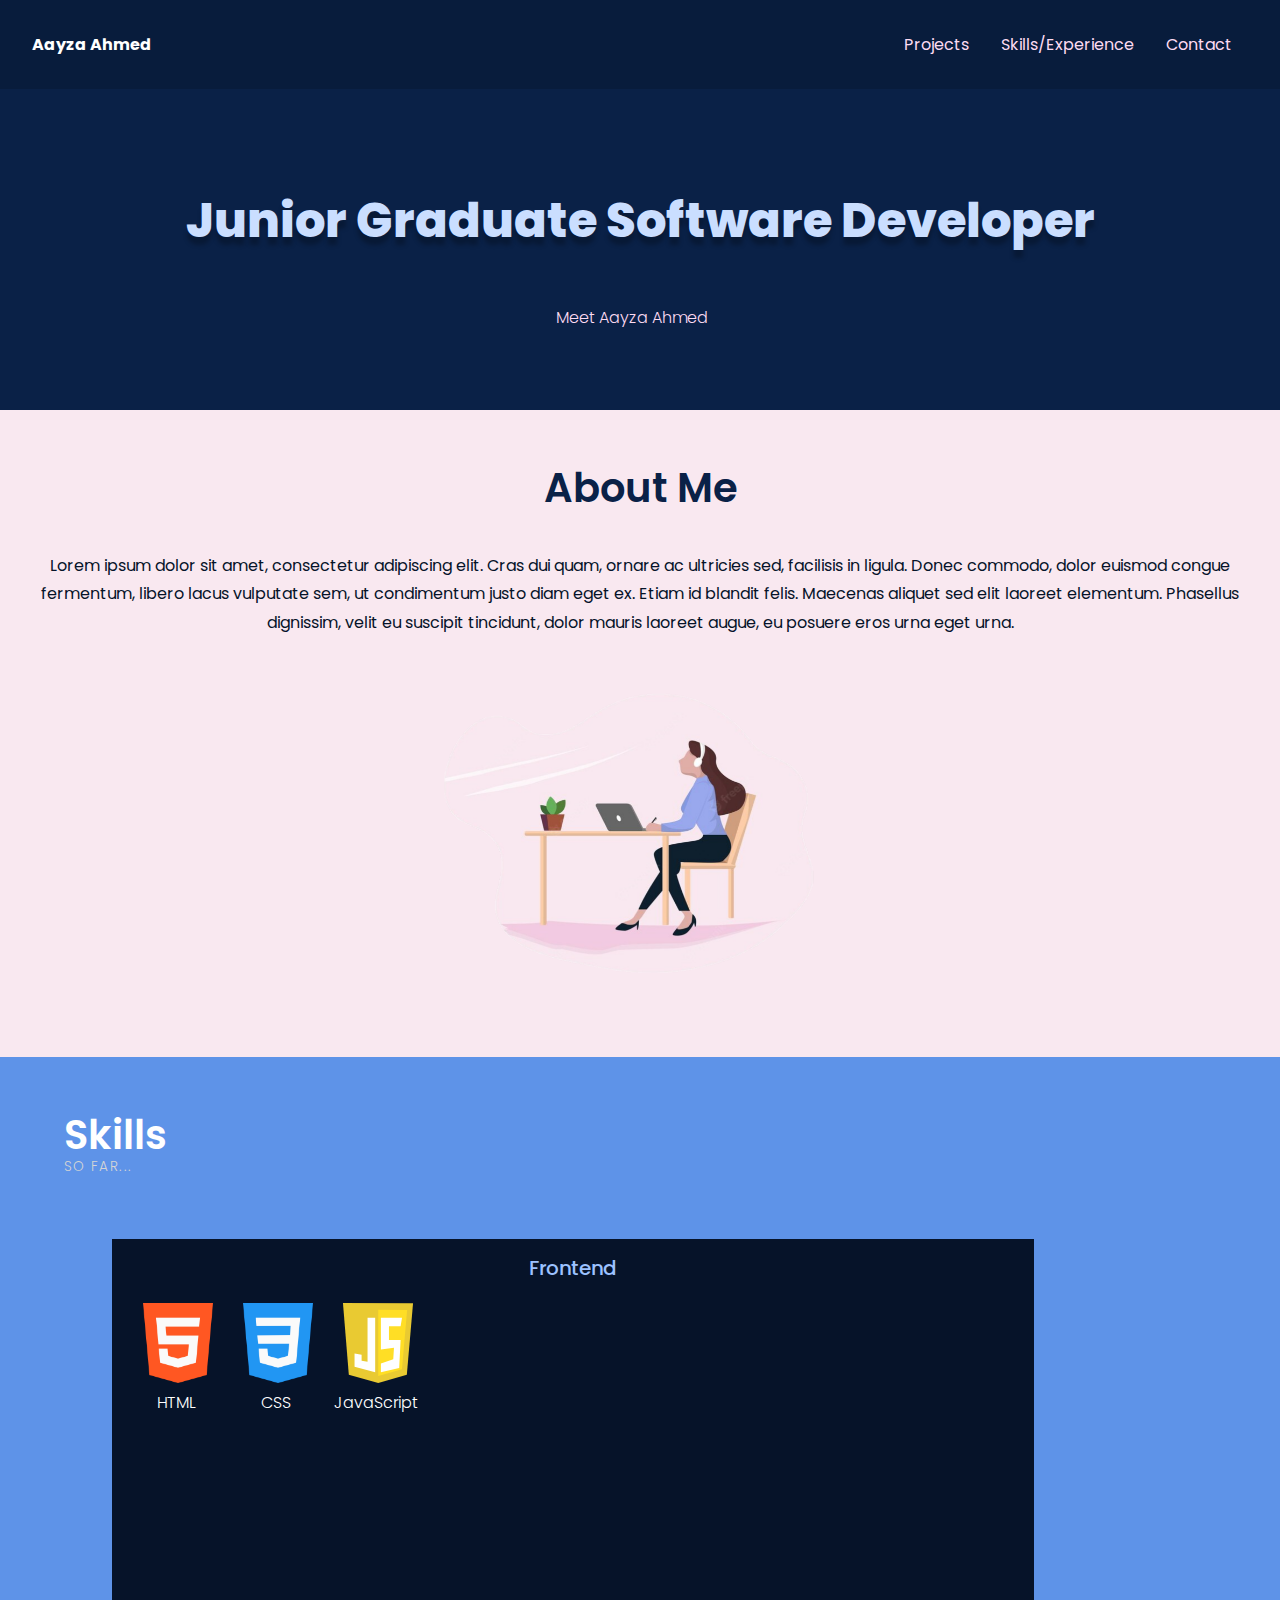
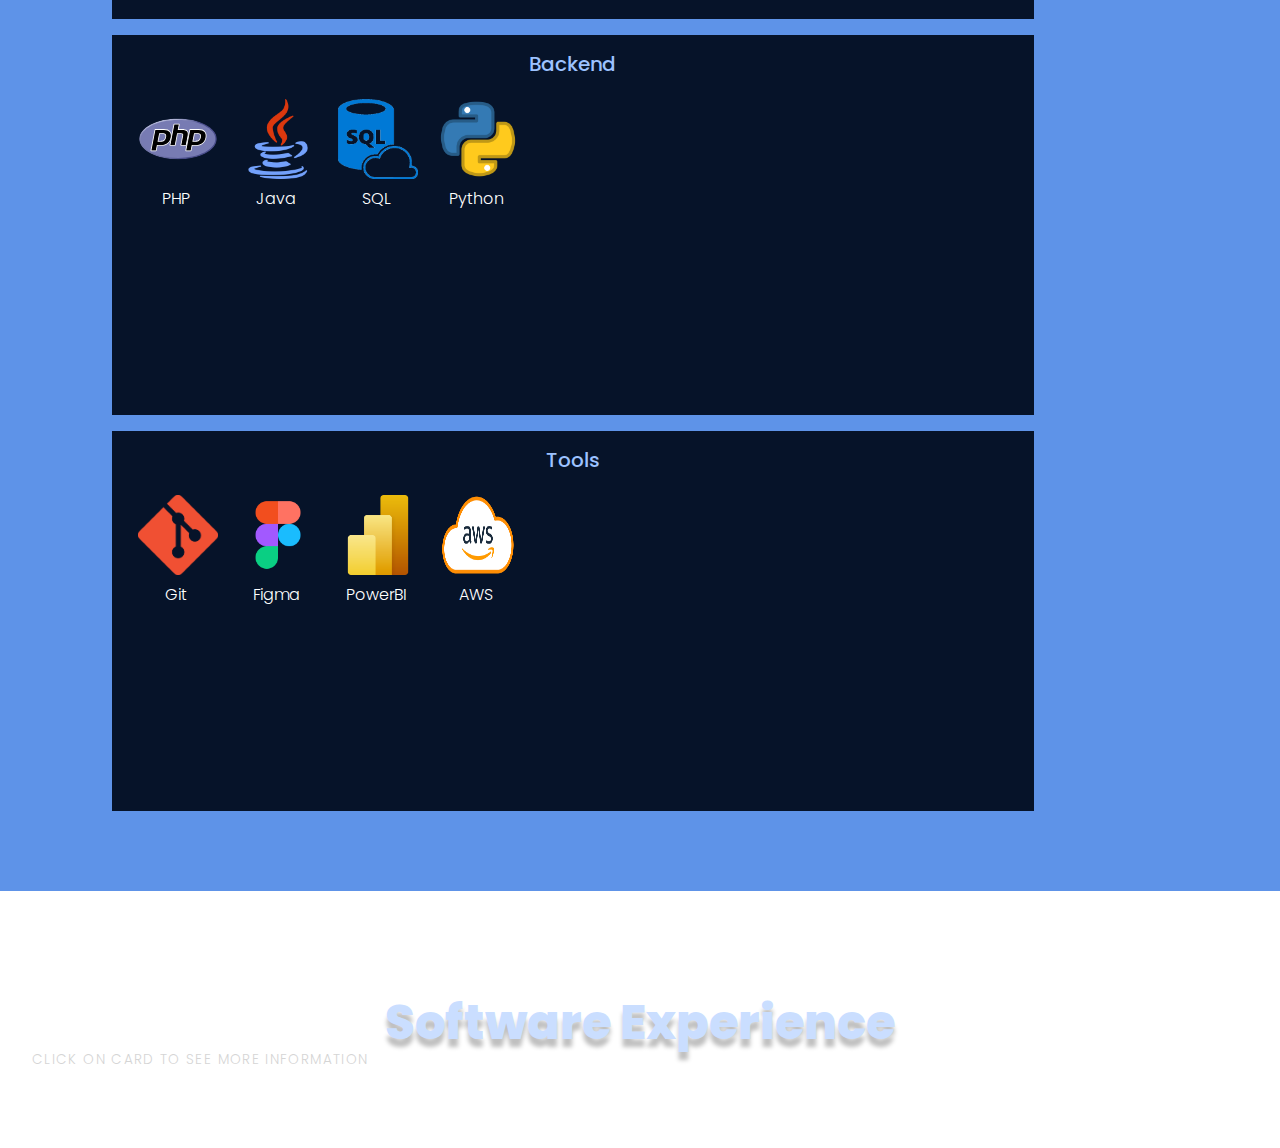
<file: index.html>
<!DOCTYPE html>
<html lang="en">
<head>
    <meta charset="UTF-8">
    <title>Aayza Ahmed</title>
    <link rel="stylesheet" href="css/main.css">
</head>
<body>

    <div class="nav-container">
        <header>
            <a href="index.html" class="logo">Aayza Ahmed</a>
        
            <nav>
                <ul>
                    <li><a href="projects.html">Projects</a></li>
                    <li><a href="skills.html">Skills/Experience</a></li>
                    <li><a href="#">Contact</a></li>
                </ul>
            </nav>
        </header>

        <div class="social-header">
            <ul>
                <li><a href="#"><img src="images/linkedn.png" alt="linkedIn"></a></li>
                <li><a href="#"><img src="images/git.png" alt="gitHub"></a></li>
                <li><a href="#"><img src="images/insta.png" alt="dribble"></a></li>
            </ul>
        </div>
    </div>

    <section class="mainHero">
        <div class="content">
            <h1>Junior Graduate Software Developer</h1>
            <div class="meet">
                <span></span>
                <p>Meet Aayza Ahmed</p>
            </div>
            </div>
    </section>


                    <section class="about">
                        <div class="left">
                            <div class="inner transition"></div>
                            <h2>About Me</h2>
                            <p class="about-text">Lorem ipsum dolor sit amet, consectetur adipiscing elit. Cras dui quam, ornare ac ultricies sed, facilisis in ligula. Donec commodo, dolor euismod congue fermentum, libero lacus vulputate sem, ut condimentum justo diam eget ex. Etiam id blandit felis. Maecenas aliquet sed elit laoreet elementum. Phasellus dignissim, velit eu suscipit tincidunt, dolor mauris laoreet augue, eu posuere eros urna eget urna.</p>
                            <img class="photoMe" src="images/graphic.png" alt="graphicOfMe">
                        </div>

                    </section>

                    <section class="knowledge">
                        <div class="skillsHero">
                            <h2>Skills</h2>
                            <p class="subtitle">So Far...</p>
                        </div>
                
                                <div class="skills-container">
                                    <ul>
                                        <li class="transition-skill">
                                            <h3>Frontend</h3>
                                            <div class="icon-container">

                                                <div class="isSkill">
                                                    <figure>
                                                        <img src="images/HTML.png" alt="HTM" class="skill">
                                                        <figcaption>HTML</figcaption>
                                                    </figure>
                                                </div>

                                                <div class="isSkill">
                                                    <figure>
                                                        <img src="images/CSS.png" alt="CSS" class="skill">
                                                        <figcaption>CSS</figcaption>
                                                    </figure>
                                                </div>

                                                <div class="isSkill">
                                                    <figure>
                                                        <img src="images/javascript1.svg" alt="JavaScript" class="skill">
                                                        <figcaption>JavaScript</figcaption>
                                                    </figure>
                                                </div>

                                            </div>
                                        </li>
                                    </ul>
                    
                                    <ul>
                                        <li class="transition-skill">
                                            <h3>Backend</h3>
                                            <div class="icon-container">

                                                <div class="isSkill">
                                                    <figure>
                                                        <img src="images/php.svg" alt="PHP" class="skill">
                                                        <figcaption>PHP</figcaption>
                                                    </figure>
                                                </div>
                                                
                                                <div class="isSkill">
                                                    <figure>
                                                        <img src="images/java.png" alt="Java" class="skill">
                                                        <figcaption>Java</figcaption>
                                                    </figure>
                                                </div>

                                                <div class="isSkill">
                                                    <figure>
                                                        <img src="images/SQL.png" alt="SQL" class="skill">
                                                        <figcaption>SQL</figcaption>
                                                    </figure>
                                                </div>

                                                <div class="isSkill">
                                                    <figure>
                                                        <img src="images/python.png" alt="Python" class="skill">
                                                        <figcaption>Python</figcaption>
                                                    </figure>
                                                </div>

                                            </div>
                                        </li>
                                    </ul>
                    
                                    <ul>
                                        <li class="transition-skill">
                                            <h3>Tools</h3> 
                                            <div class="icon-container">

                                                <div class="isSkill">
                                                    <figure>
                                                        <img src="images/gitIcon.png" alt="Git" class="skill">
                                                        <figcaption>Git</figcaption>
                                                    </figure>
                                                </div>

                                                <div class="isSkill">
                                                    <figure>
                                                        <img src="images/figma.png" alt="Figma" class="skill">
                                                        <figcaption>Figma</figcaption>
                                                    </figure>
                                                </div>

                                                <div class="isSkill">
                                                    <figure>
                                                        <img src="images/powerBi.png" alt="powerBi" class="skill">
                                                        <figcaption>PowerBI</figcaption>
                                                    </figure>
                                                </div>
                                                
                                                <div class="isSkill">
                                                    <figure>
                                                        <img src="images/AWS.png" alt="AWS" class="skill">
                                                        <figcaption>AWS</figcaption>
                                                    </figure>
                                                </div>

                                            </div>

                                        </li>
                                    </ul>
                                </div>
                        </div>
                    </section>

                    <section class="experience">
                        <h1>Software Experience</h1>
                        <p class="subtitle">Click on card to see more information</p>






                    </section>
                    

    </body>
</html>
</file>
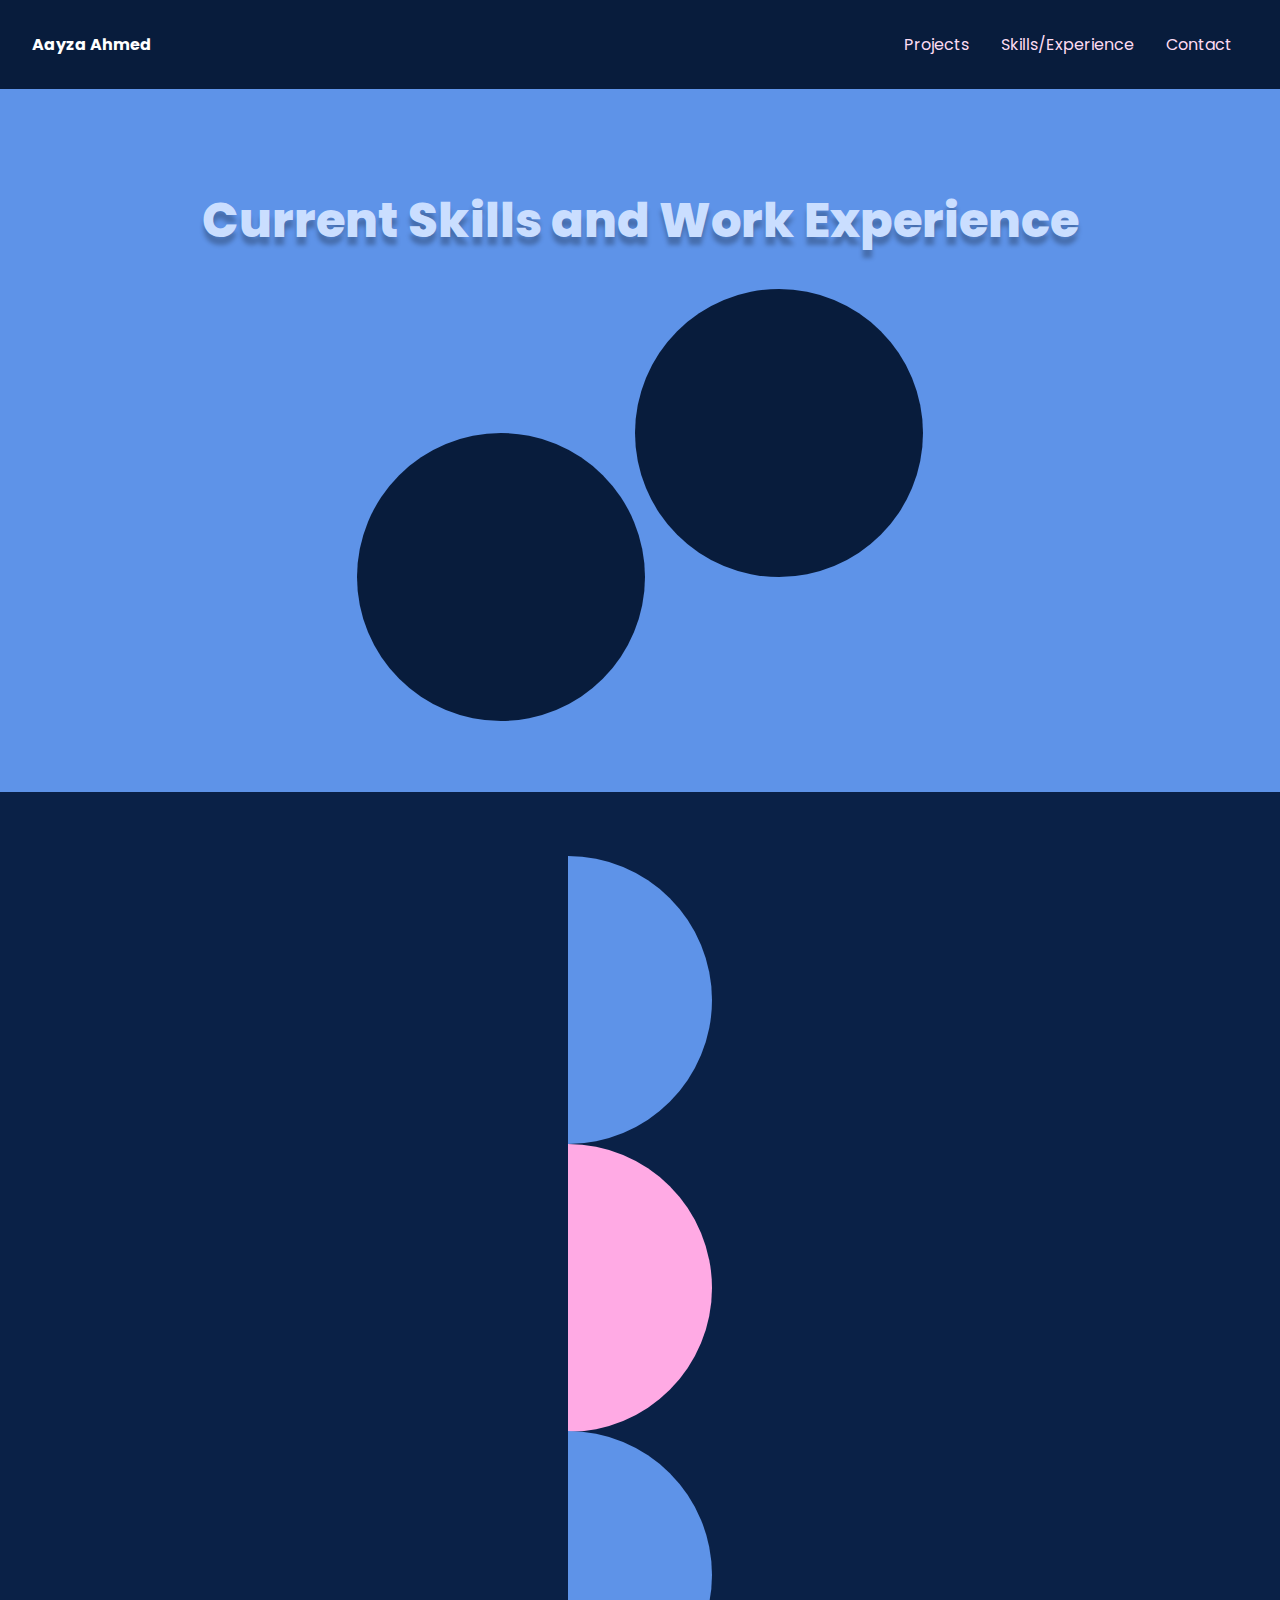
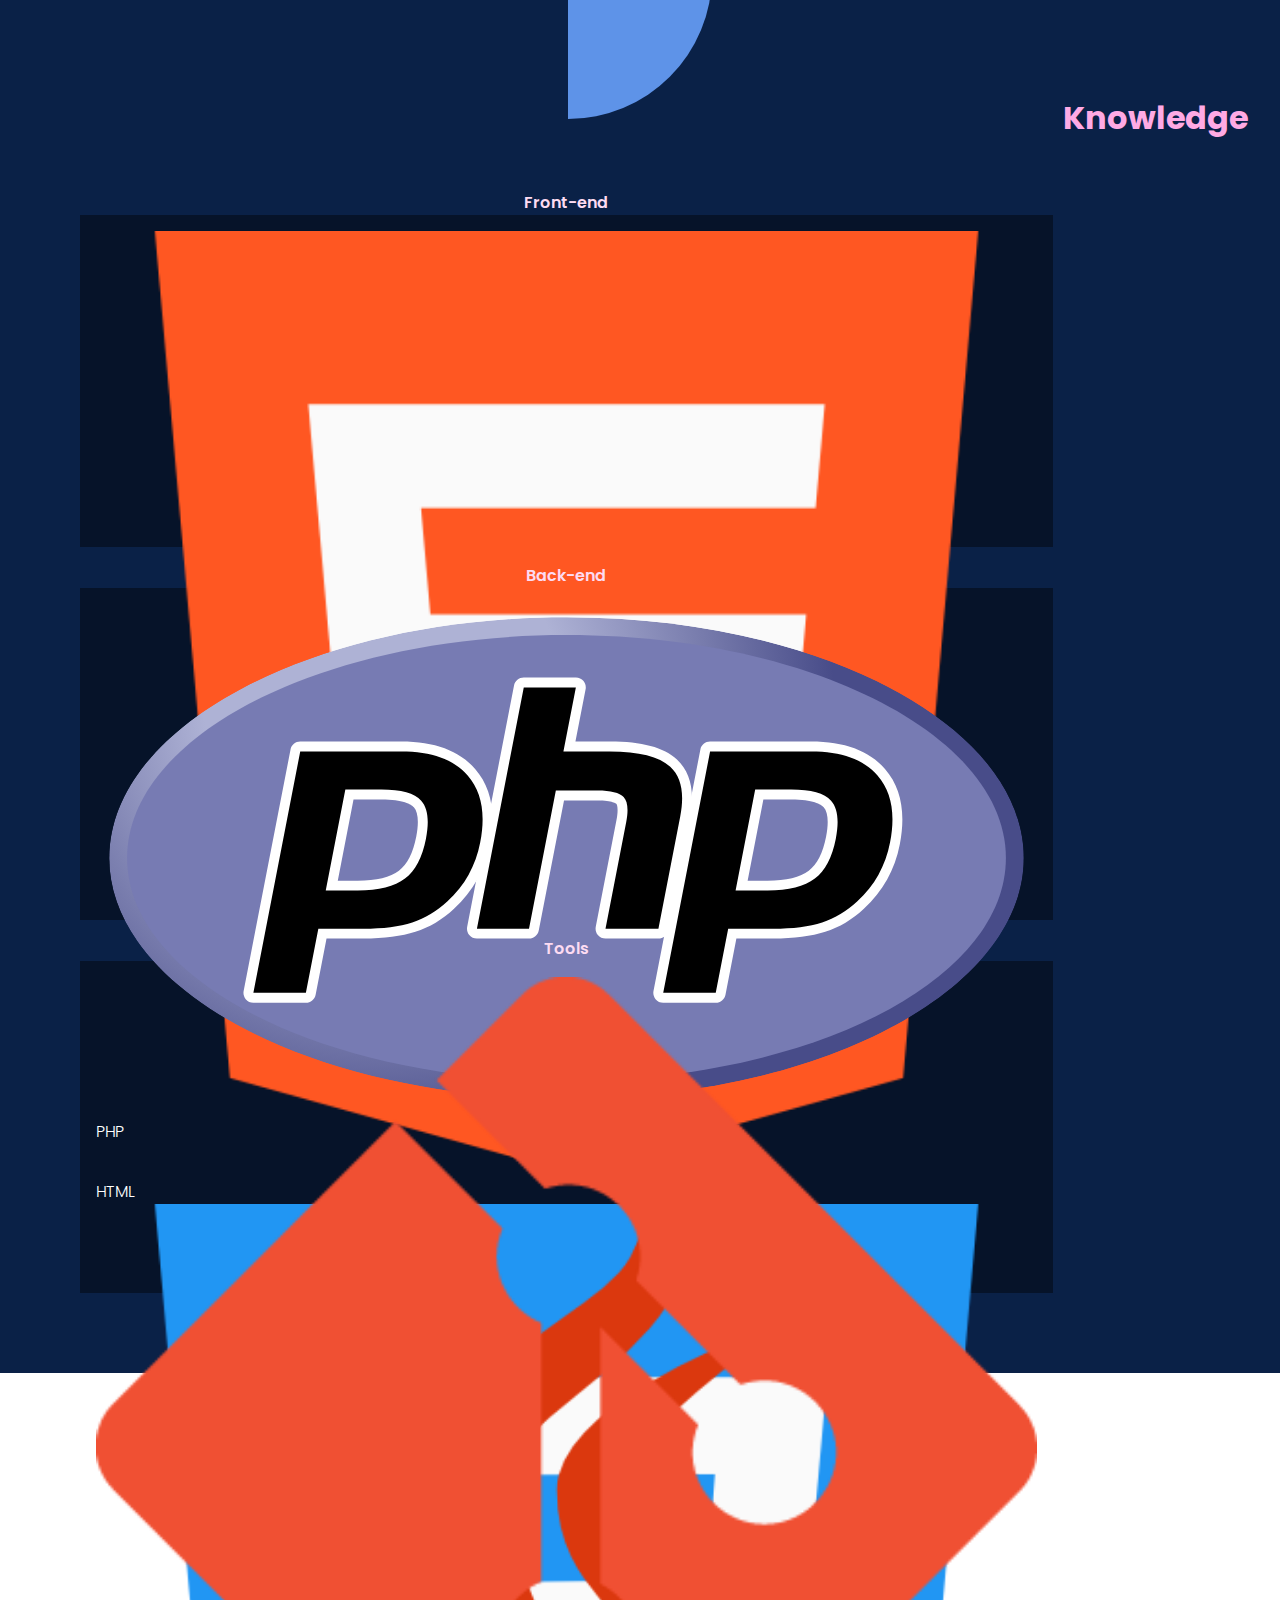
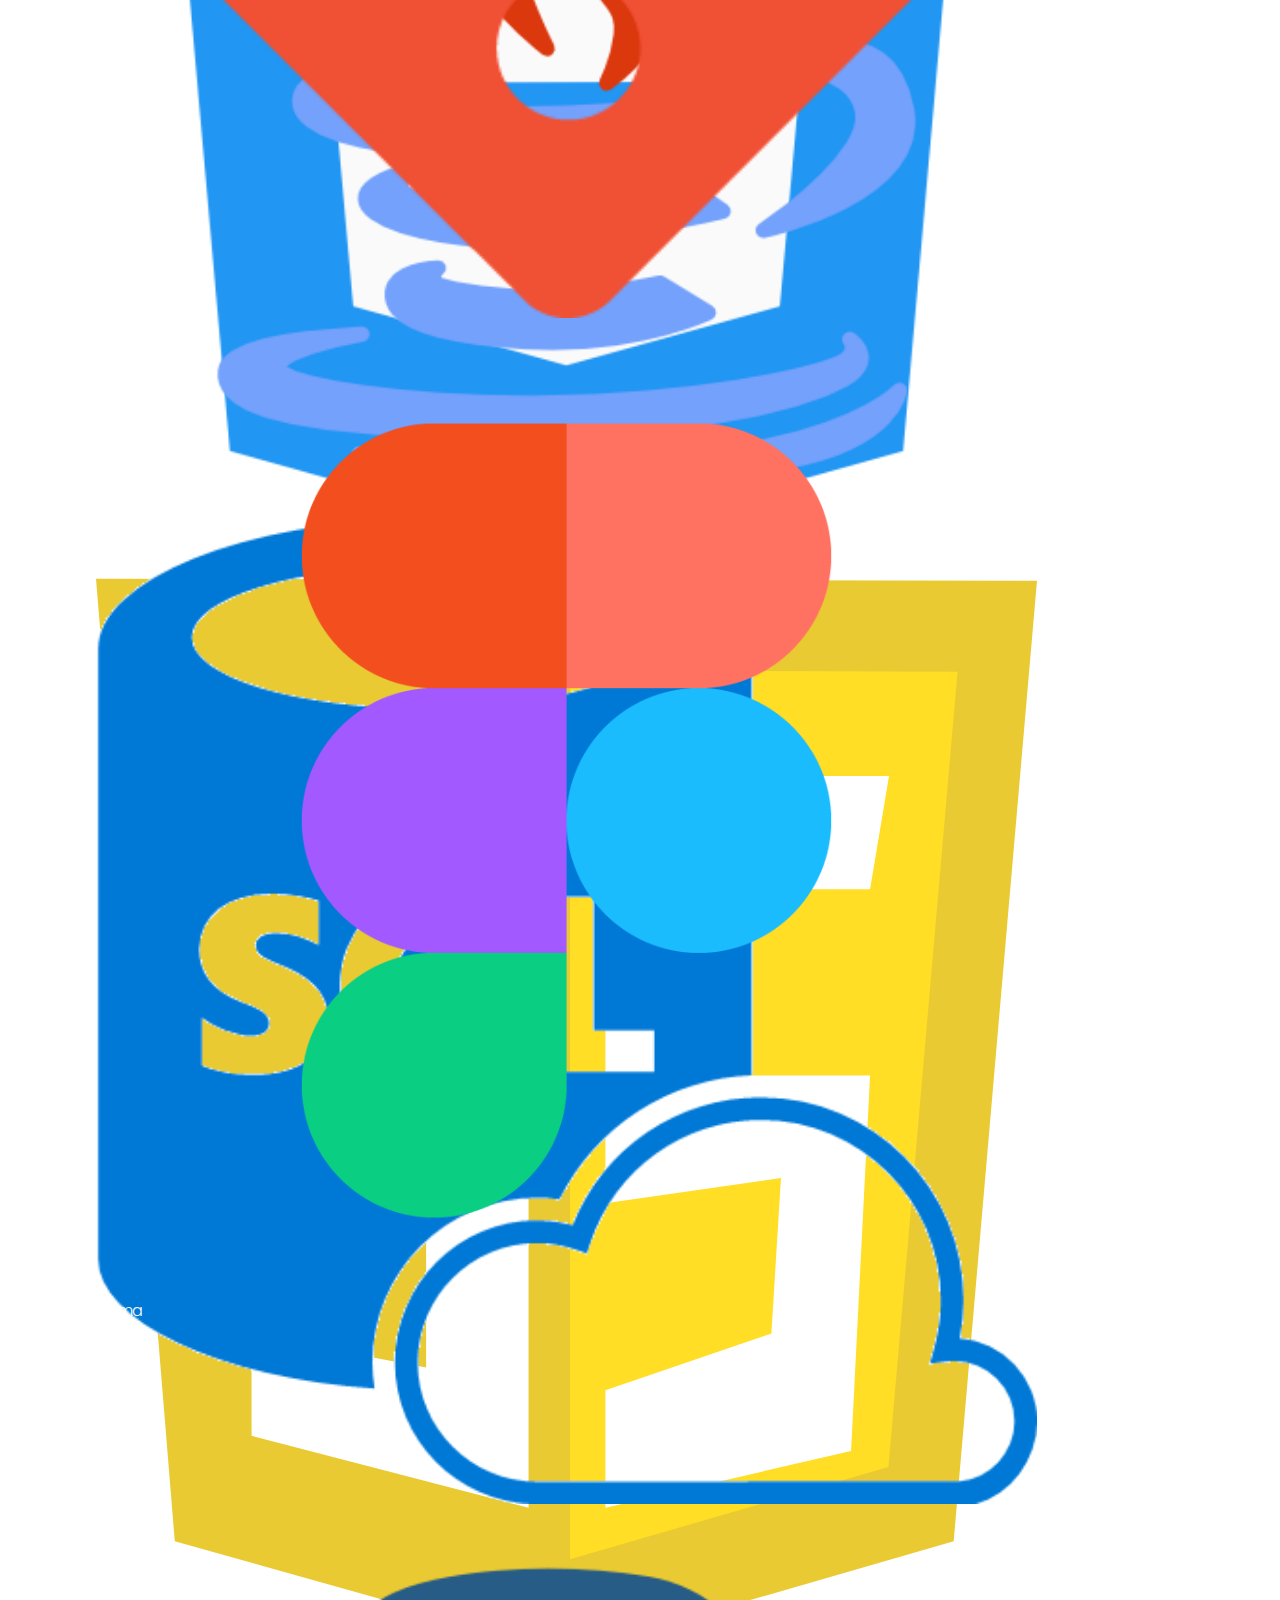
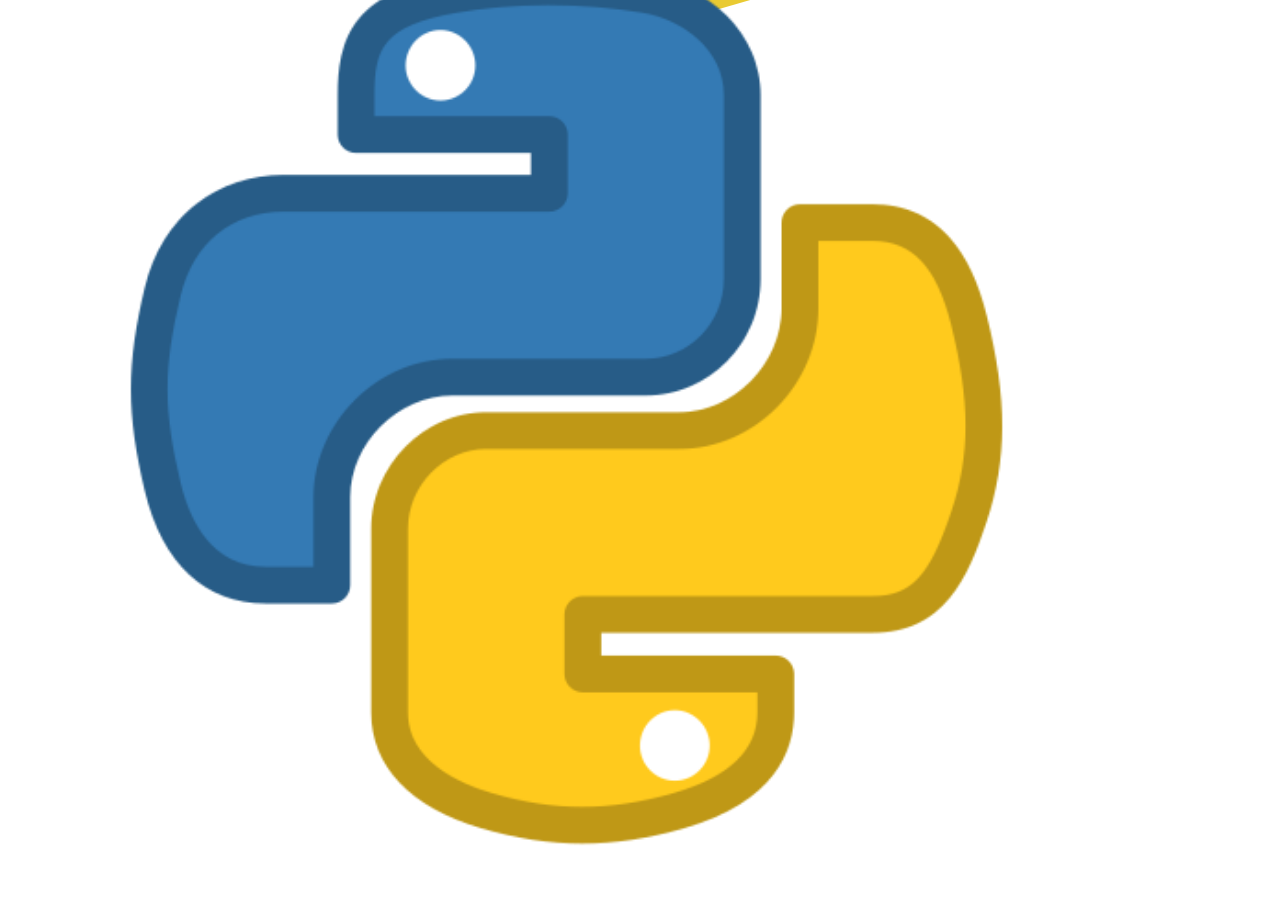
<file: skills.html>
<!DOCTYPE html>
<html lang="en">
    <head>
        <meta charset="UTF-8">
        <title>Skills/Experience</title>
        <link rel="stylesheet" href="css/main.css">
    </head>
<body>
    <div class="nav-container">
        <header>
            <a href="index.html" class="logo">Aayza Ahmed</a>
        
            <nav>
                <ul>
                    <li><a href="projects.html">Projects</a></li>
                    <li><a href="skills.html">Skills/Experience</a></li>
                    <li><a href="contact.html">Contact</a></li>
                </ul>
            </nav>
        </header>
        
        <div class="social-header">
            <ul>
                <li><a href="#"><img src="images/linkedn.png" alt="linkedIn"></a></li>
                <li><a href="#"><img src="images/git.png" alt="gitHub"></a></li>
                <li><a href="#"><img src="images/insta.png" alt="dribble"></a></li>
            </ul>
        </div>
    </div>

    <section class="knowledge">
    <div class="skillsHero">
        <h1>Current Skills and Work Experience</h1>

        <svg class="skillRightDesign" width="566" height="432" viewBox="0 0 566 432" fill="none" xmlns="http://www.w3.org/2000/svg">
            <circle cx="144" cy="288" r="144" fill="#081C3C"/>
            <circle cx="422" cy="144" r="144" fill="#081C3C"/>
            </svg>
    </div>
</section>


    <section class="currentSkills">
            <svg class="leftSkillsDesign" width="144" height="863" viewBox="0 0 144 863" fill="none" xmlns="http://www.w3.org/2000/svg">
                <circle cy="144" r="144" fill="#5E93E8"/>
                <circle cy="432" r="144" fill="#FFAAE4"/>
                <circle cy="719" r="144" fill="#5E93E8"/>
            </svg>

            <div class="skills-title">Knowledge</div>

            <div class="skills-container">
                <ul>
                    Front-end
                    <li class="transition-skill">
                        <div class="icon-container">
                            <img src="images/HTML.png" alt="HTML">HTML
                            <img src="images/CSS.png" alt="CSS">CSS
                            <img src="images/javascript1.svg" alt="JavaScript">JavaScript
                        </div>
                    </li>
                </ul>

                <ul>
                    Back-end
                    <li class="transition-skill">
                        <div class="icon-container">
                            <img src="images/php.svg" alt="PHP">PHP
                            <img src="images/java.png" alt="Java">Java
                            <img src="images/SQL.png" alt="SQL">SQL
                            <img src="images/python.png" alt="Python">Python
                        </div>
                    </li>
                </ul>

                <ul>
                    Tools
                    <li class="transition-skill">
                        <div class="icon-container">
                            <img src="images/gitIcon.png" alt="git">Git
                            <img src="images/figma.png" alt="Figma">Figma
                        </div>
                    </li>
                </ul>
            </div>

    </div>



</body>
</html>
</file>
<file: css/main.css>
@import url("https://fonts.googleapis.com/css2?family=Poppins:wght@300;400;500;600;700;800;900&display=swap");
body {
  height: 100vh;
  margin: 0;
  font-family: "Poppins", arial;
}

ul {
  list-style-type: none;
  margin: 0;
  padding: 0;
}

a {
  text-decoration: none;
}

h1 {
  font-size: 3em;
  font-weight: 800;
  color: #CADEFF;
  text-shadow: 0px 8px 4px rgba(0, 0, 0, 0.25);
}

img {
  width: 100%;
}

.nav-container {
  background: #081C3C;
}
.nav-container a {
  color: #FDDBF2;
}
.nav-container .logo {
  color: white;
  font-weight: bold;
}

nav {
  float: right;
}
nav ul {
  display: flex;
}
nav ul a {
  display: block;
  padding: 0 1em;
}

header {
  display: flex;
  justify-content: space-between;
  padding: 2em;
}

.social-header {
  display: none;
}

.mainHero {
  background: #0A2147;
  color: #5E93E8;
  display: grid;
  text-align: center;
  padding: 4em;
}

.shapeDesign {
  display: none;
}

.meet {
  display: flex;
  margin: 0 auto;
  width: 200px;
  font-weight: 300;
  color: #FDDBF2;
}
.meet span {
  margin-top: 1em;
  margin-right: 1em;
}

.scroll {
  width: 30px;
  margin-top: 2em;
}

section {
  padding: 4em 2em;
  text-align: center;
}

.aboutDesign {
  display: none;
}

.about {
  position: relative;
  background-color: #F9E8F0;
  z-index: -2;
}

h2 {
  color: #0A2147;
  font-weight: 600;
  font-size: 2.5em;
  display: block;
  margin-top: -0.4em;
}

.about-text {
  color: #061329;
  font-size: 1em;
  margin-bottom: 3em;
  line-height: 1.8em;
  font-weight: 400;
}

.photoMe {
  width: 400px;
  height: 300px;
}

.knowledge {
  background: #5E93E8;
  display: grid;
  padding: 4em;
}

.knowledge h2 {
  color: #FFFFFF;
  display: block;
  text-align: left;
  margin-top: -0.4em;
}

.subtitle {
  margin-top: -3em;
  text-align: left;
  text-transform: uppercase;
  font-weight: 300;
  letter-spacing: 0.1em;
  font-size: 0.85em;
  color: #D5D5D5;
}

.currentSkills {
  background: #0A2147;
}

.skills-title {
  color: #FFAAE4;
  text-align: right;
  font-weight: 700;
  font-size: 2em;
  display: block;
  margin-top: -1em;
  margin-bottom: 1em;
}

.skills-container {
  margin-top: 3em;
  width: 80%;
  margin-left: 3em;
}

.skills-container ul li {
  background: #061329;
  padding: 1em;
  margin-bottom: 1em;
}

.icon-container {
  height: 300px;
}

figure {
  margin: 0;
}

.isSkill {
  width: 6em;
  height: 6em;
  display: inline-block;
}

img.skill {
  height: 5em;
  width: 5em;
  margin-left: 10px;
}

figcaption {
  text-align: center;
}

.skills-container ul {
  font-weight: 600;
  color: #FDDBF2;
}

.skills-container li {
  font-weight: 300;
  color: white;
  text-align: justify;
}

h3 {
  margin-top: -0.1em;
  font-weight: 500;
  font-size: 1.25em;
  color: #9CC2FF;
  text-align: center;
}/*# sourceMappingURL=main.css.map */
</file>
